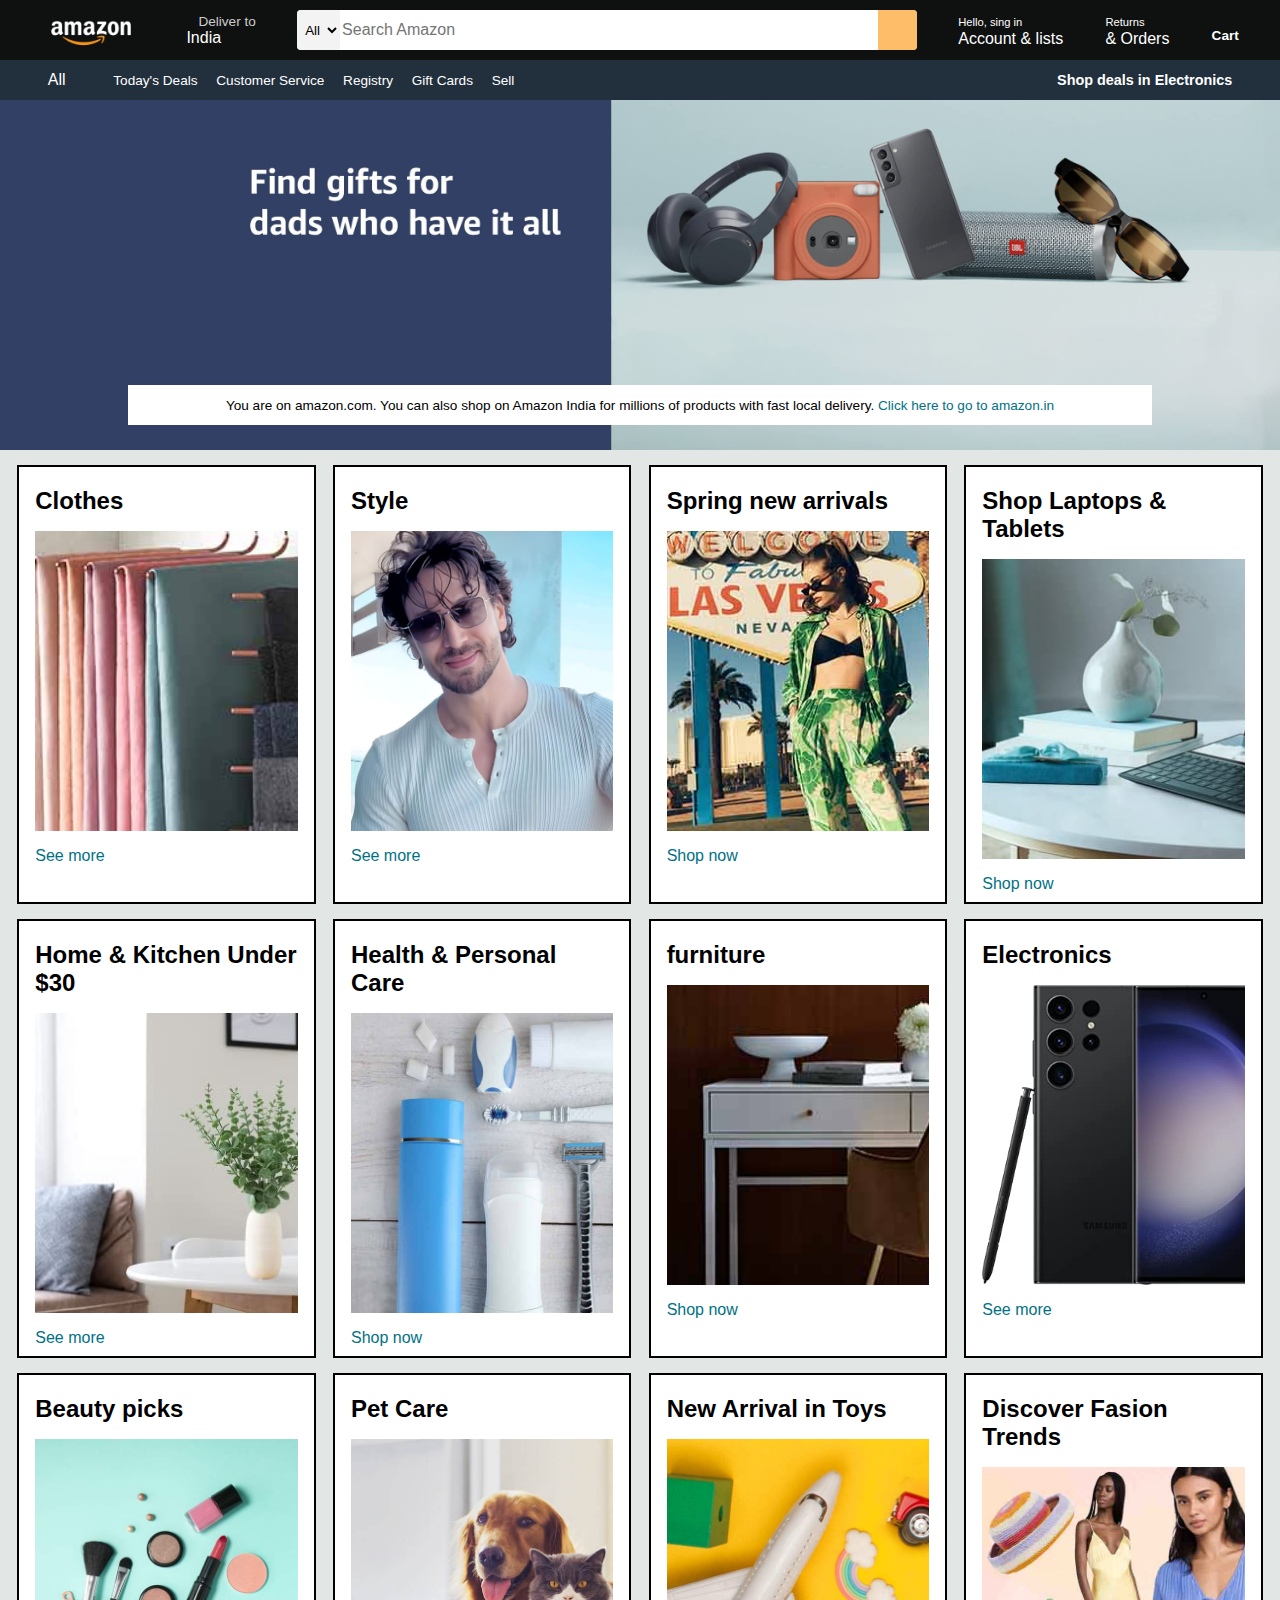
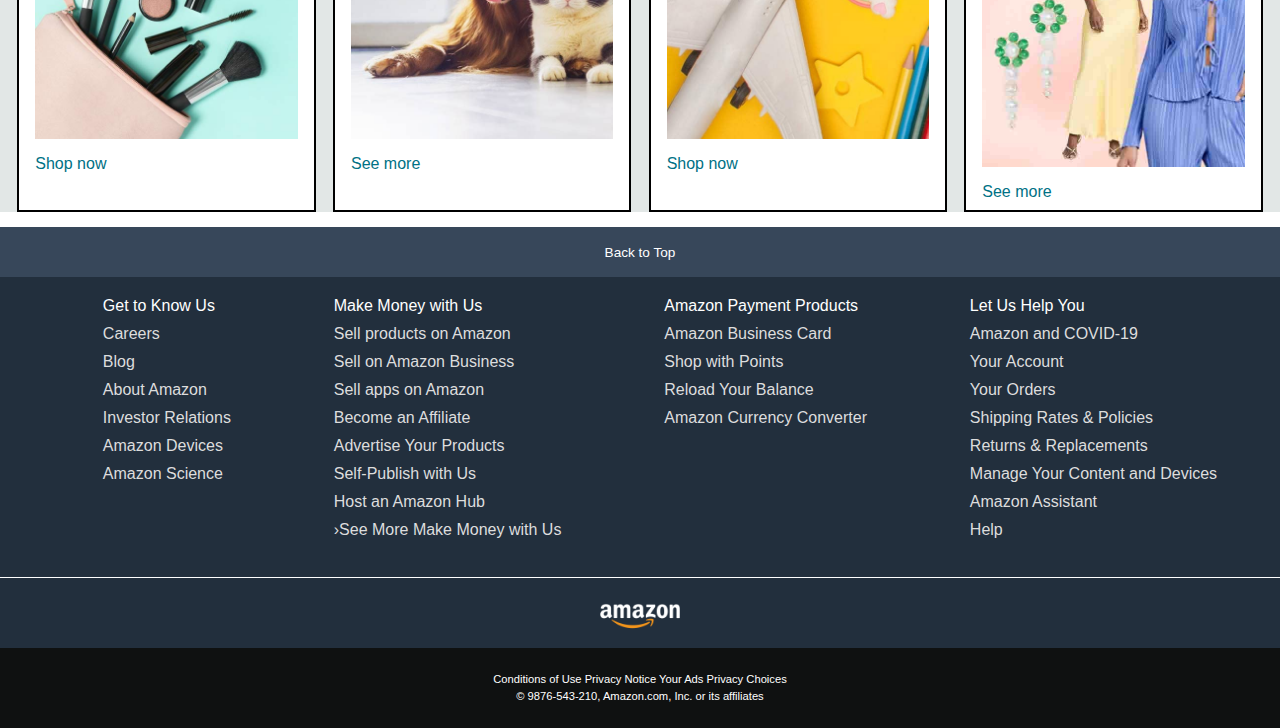
<file: index.html>
<!DOCTYPE html>
<html lang="en">
<head>
    <meta charset="UTF-8">
    <meta name="viewport" content="width=device-width, initial-scale=1.0">
    <title>Amazon</title>
    <link rel="stylesheet" href="https://cdnjs.cloudflare.com/ajax/libs/font-awesome/6.4.2/css/all.min.css" integrity="sha512-z3gLpd7yknf1YoNbCzqRKc4qyor8gaKU1qmn+CShxbuBusANI9QpRohGBreCFkKxLhei6S9CQXFEbbKuqLg0DA==" crossorigin="anonymous" referrerpolicy="no-referrer" />
    <link rel="stylesheet" href="style.css">
</head>
<body>
    <header>
        <div class="navbar">
            <div class="nav-logo border">
                <div class="logo"></div>
            </div>

            <div class="nav-address border">
                <p class="add-first">Deliver to</p>
                <div class="add-icon">
                    <i class="fa-sharp fa-solid fa-location-dot"></i>
                    <p class="add-sec">India</p>
                </div>
            </div>

            <div class="nav-search">
                <select class="search-select">
                    <option>All</option>
                </select>
                <input placeholder="Search Amazon" class="search-input">
                <div class="search-icon">
                    <i class="fa-solid fa-magnifying-glass"></i>
                </div>
            </div>
           
            <div class="nav-singin border">
                <p><span>Hello, sing in</span></p>
                <p>Account & lists</p>
            </div> 

            <div class="nav-return border">
                <p><span>Returns</span></p>
                <p> & Orders</p>
            </div> 

            <div class="nav-cart border">
                <i class="fa-solid fa-cart-shopping"></i>
                Cart 
            </div>
            </div>
     
            <div class="panel">
                <div class="panel-all">
                    <i class="fa-solid fa-bars"></i>
                    All
                </div>

                <div class="panel-ops">
                       <a href="https://www.amazon.com/gp/goldbox?ref_=nav_cs_gb">Today's Deals</a>
                       <a href="https://www.amazon.com/gp/help/customer/display.html?nodeId=508510&ref_=nav_cs_customerservice">Customer Service</a> 
                       <a href="https://www.amazon.com/gp/browse.html?node=16115931011&ref_=nav_cs_registry">Registry</a>
                       <a href="https://www.amazon.com/gift-cards/b/?ie=UTF8&node=2238192011&ref_=nav_cs_gc">Gift Cards</a>
                       <a href="https://www.amazon.com/b/?_encoding=UTF8&ld=AZUSSOA-sell&node=12766669011&ref_=nav_cs_sell">Sell</a>
                </div>

                <div class="panel-deals">
                    Shop deals in Electronics
                </div>
            </div>
    </header>

    <div class="hero-section">
        <div class="hero-msg">
            <p>You are on amazon.com. You can also shop on Amazon India for millions of products with fast local delivery. <a>Click here to go to amazon.in</a></p>
        </div>
    </div>

    <div class="shop-section">
        <div class="box">
            <div class="box-content">
            <h2>Clothes</h2>
            <div class="box-img" style="background-image: url('image/box1_image.jpg');"></div>
            <p>See more</p>
        </div>
        </div>
        <div class="box">
            <div class="box-content">
            <h2>Style</h2>
            <div class="box-img" style="background-image: url('image/box9_image.jpg');"></div>
            <p>See more</p>
        </div>
        </div>
        <div class="box">
            <div class="box-content">
            <h2>Spring new arrivals</h2>
            <div class="box-img" style="background-image: url('image/box10_image.jpg');"></div>
            <p>Shop now</p>
        </div>
        </div>
        <div class="box">
            <div class="box-content">
            <h2>Shop Laptops & Tablets</h2>
            <div class="box-img" style="background-image: url('image/box11_image.jpg');"></div>
            <p>Shop now</p>
        </div>
        </div>
        <div class="box">
            <div class="box-content">
            <h2>Home & Kitchen Under $30</h2>
            <div class="box-img" style="background-image: url('image/box12_image.jpg');"></div>
            <p>See more</p>
        </div>
        </div>

        <div class="box"> <div class="box-content">
            <h2>Health & Personal Care</h2>
            <div class="box-img" style="background-image: url('image/box2_image.jpg');"></div>
            <p>Shop now</p>
        </div>
    </div>

        <div class="box"> <div class="box-content">
            <h2>furniture</h2>
            <div class="box-img" style="background-image: url('image/box3_image.jpg');"></div>
            <p>Shop now</p>
        </div>
    </div>

        <div class="box"> <div class="box-content">
            <h2>Electronics</h2>
            <div class="box-img" style="background-image: url('image/box4_image.jpg');"></div>
            <p>See more</p>
        </div>
    </div>
        <div class="box">
            <div class="box-content">
            <h2>Beauty picks</h2>
            <div class="box-img" style="background-image: url('image/box5_image.jpg');"></div>
            <p>Shop now</p>
        </div>
        </div>

        <div class="box"> <div class="box-content">
            <h2>Pet Care</h2>
            <div class="box-img" style="background-image: url('image/box6_image.jpg');"></div>
            <p>See more</p>
        </div>
    </div>

        <div class="box"> <div class="box-content">
            <h2>New Arrival in Toys</h2>
            <div class="box-img" style="background-image: url('image/box7_image.jpg');"></div>
            <p>Shop now</p>
        </div>
    </div>

        <div class="box"> <div class="box-content">
            <h2>Discover Fasion Trends</h2>
            <div class="box-img" style="background-image: url('image/box8_image.jpg');"></div>
            <p>See more</p>
        </div>
    </div>
    </div>

    <footer>
        <div class="foot-panel1">
            Back to Top
        </div>

        <div class="foot-panel2">
            <ul>
            <p>Get to Know Us</p>
               <a> Careers</a>
               <a> Blog</a>
                <a>About Amazon</a>
                <a>Investor Relations</a>
               <a> Amazon Devices</a>
                <a>Amazon Science</a>
              </ul>  

            <ul>
             <p>Make Money with Us</p>
                <a>Sell products on Amazon</a>
                <a>Sell on Amazon Business</a>
                <a>Sell apps on Amazon</a>
               <a> Become an Affiliate</a>
               <a> Advertise Your Products</a>
               <a> Self-Publish with Us</a>
               <a> Host an Amazon Hub</a>
               <a> ›See More Make Money with Us</a>
              </ul> 

            <ul>
            
              <p>Amazon Payment Products</p>
               <a>Amazon Business Card</a> 
                <a>Shop with Points</a>
                <a>Reload Your Balance</a>
               <a> Amazon Currency Converter</a>
              </ul>  

            <ul>
            
             <p>Let Us Help You</p>
               <a> Amazon and COVID-19</a>
               <a> Your Account</a>
               <a>Your Orders</a> 
                <a>Shipping Rates & Policies</a>
              <a>Returns & Replacements</a>
               <a> Manage Your Content and Devices</a>
               <a> Amazon Assistant</a>
               <a> Help</a>
              
              </ul>  
        </div>

        <div class="foot-panel3">
            <div class="logo"></div>
        </div>

        <div class="foot-panel4">
            <div class="pages">
                <a>Conditions of Use</a>
                   <a>Privacy Notice</a>
                   <a>Your Ads Privacy Choices</a> 
            </div>
            <div class="copyright">
                © 9876-543-210, Amazon.com, Inc. or its affiliates
            </div>
        </div>
    </footer>
</body>
</html>
</file>
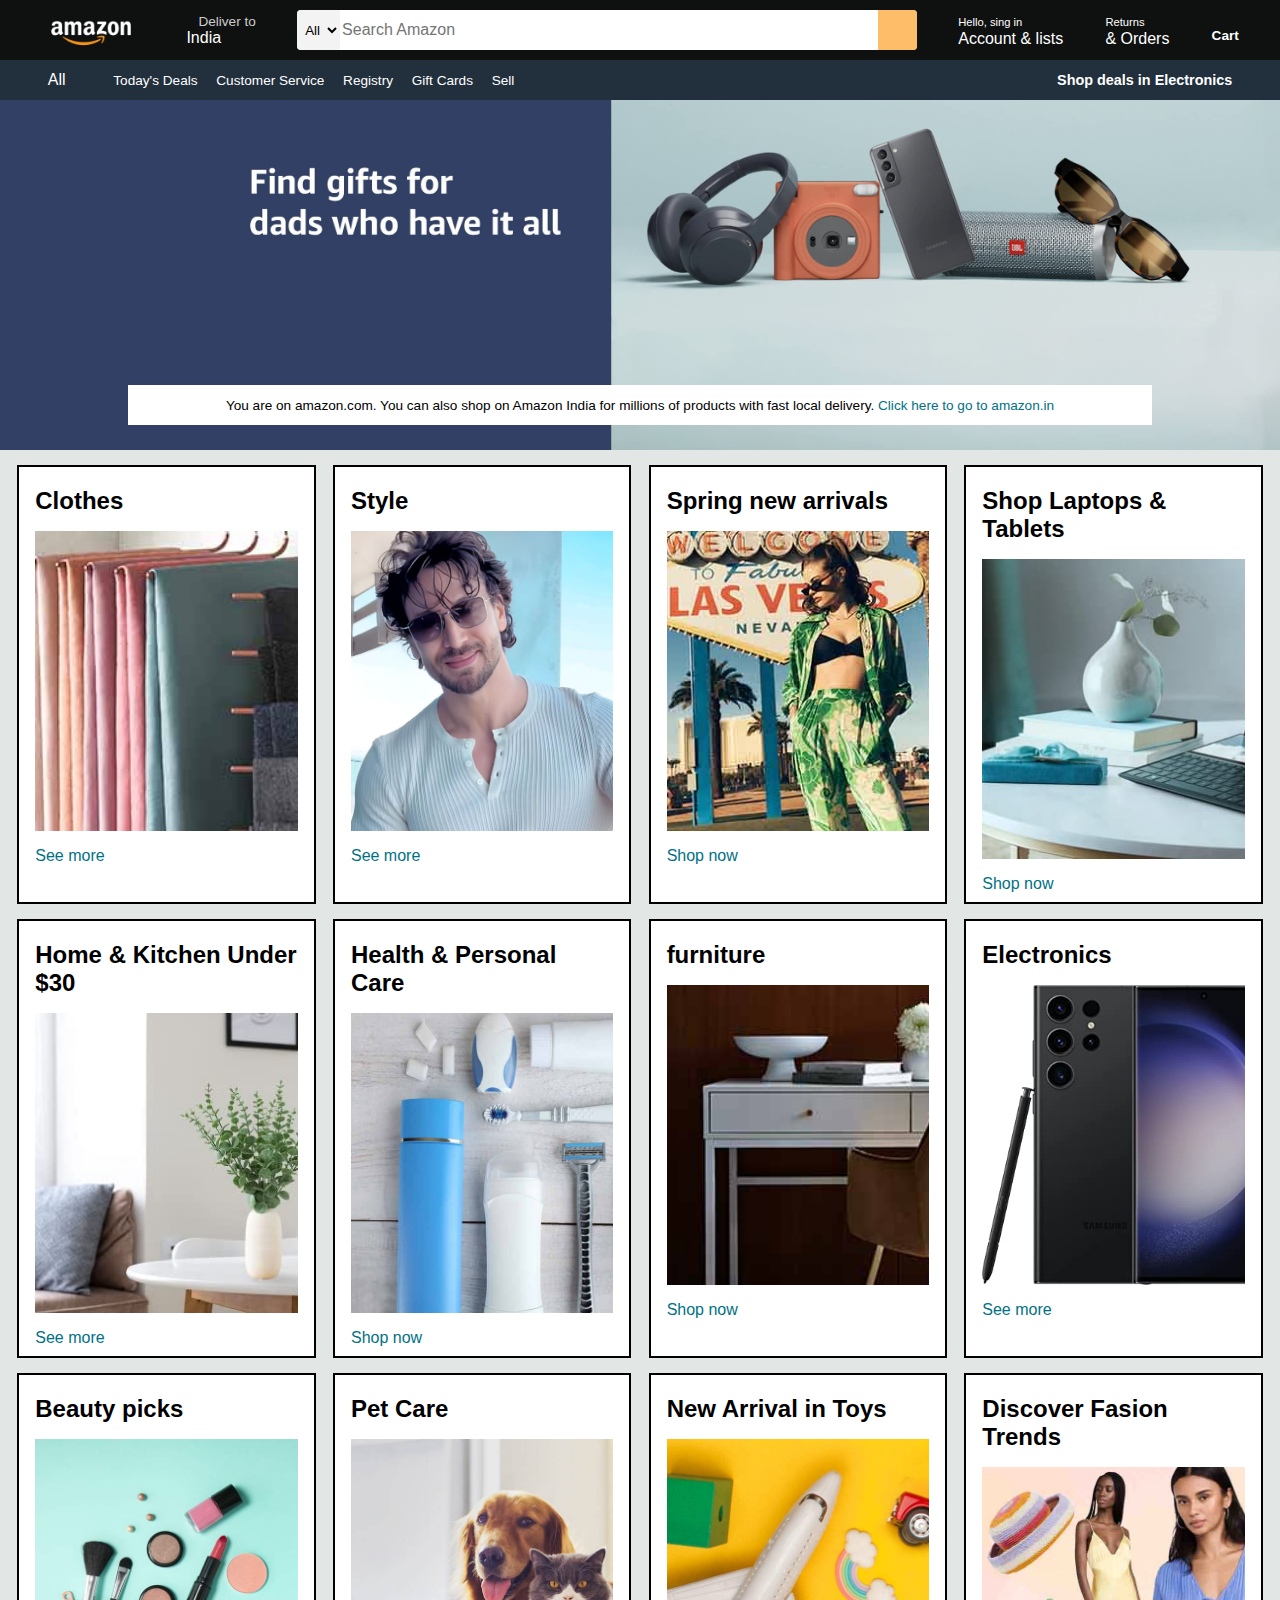
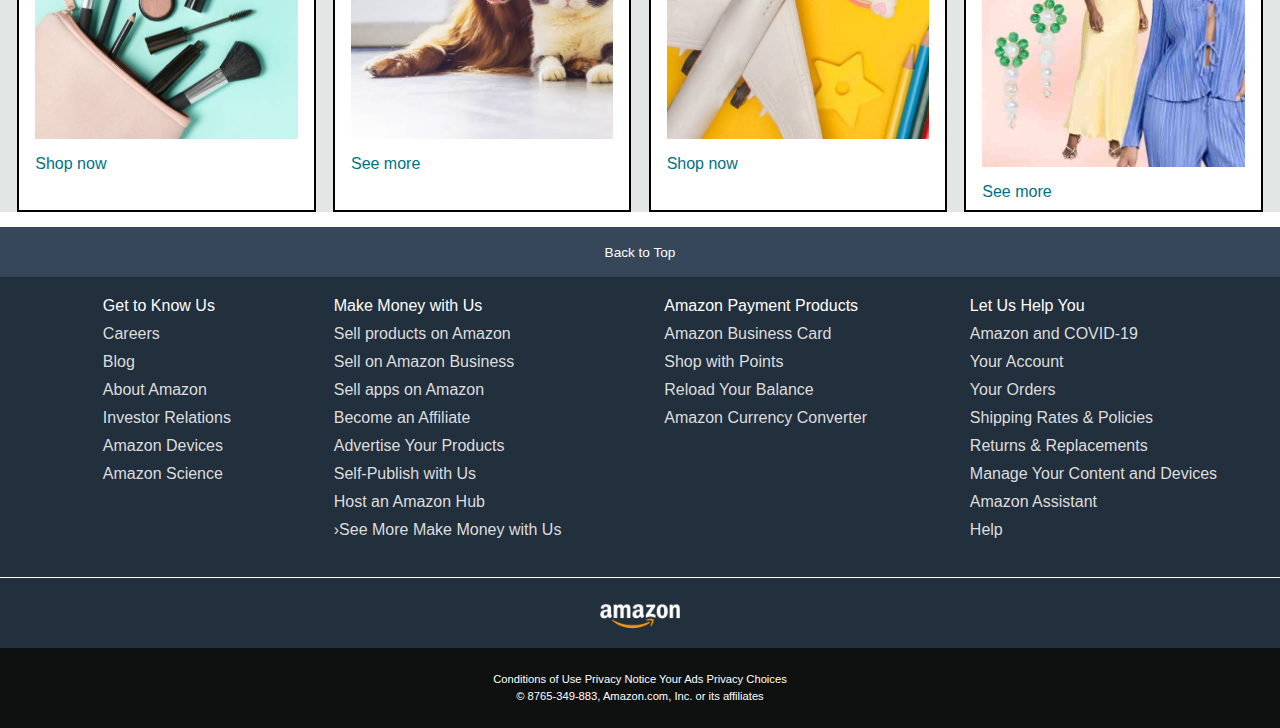
<file: Amazon/index.html>
<!DOCTYPE html>
<html lang="en">
<head>
    <meta charset="UTF-8">
    <meta name="viewport" content="width=device-width, initial-scale=1.0">
    <title>Amazon</title>
    <link rel="stylesheet" href="https://cdnjs.cloudflare.com/ajax/libs/font-awesome/6.4.2/css/all.min.css" integrity="sha512-z3gLpd7yknf1YoNbCzqRKc4qyor8gaKU1qmn+CShxbuBusANI9QpRohGBreCFkKxLhei6S9CQXFEbbKuqLg0DA==" crossorigin="anonymous" referrerpolicy="no-referrer" />
    <link rel="stylesheet" href="style.css">
</head>
<body>
    <header>
        <div class="navbar">
            <div class="nav-logo border">
                <div class="logo"></div>
            </div>

            <div class="nav-address border">
                <p class="add-first">Deliver to</p>
                <div class="add-icon">
                    <i class="fa-sharp fa-solid fa-location-dot"></i>
                    <p class="add-sec">India</p>
                </div>
            </div>

            <div class="nav-search">
                <select class="search-select">
                    <option>All</option>
                </select>
                <input placeholder="Search Amazon" class="search-input">
                <div class="search-icon">
                    <i class="fa-solid fa-magnifying-glass"></i>
                </div>
            </div>
           
            <div class="nav-singin border">
                <p><span>Hello, sing in</span></p>
                <p>Account & lists</p>
            </div> 

            <div class="nav-return border">
                <p><span>Returns</span></p>
                <p> & Orders</p>
            </div> 

            <div class="nav-cart border">
                <i class="fa-solid fa-cart-shopping"></i>
                Cart 
            </div>
            </div>
     
            <div class="panel">
                <div class="panel-all">
                    <i class="fa-solid fa-bars"></i>
                    All
                </div>

                <div class="panel-ops">
                    <p>Today's Deals</p>
                       <p>Customer Service</p> 
                       <p> Registry</p>
                        <p>Gift Cards</p>
                       <p> Sell</p>
                </div>

                <div class="panel-deals">
                    Shop deals in Electronics
                </div>
            </div>
    </header>

    <div class="hero-section">
        <div class="hero-msg">
            <p>You are on amazon.com. You can also shop on Amazon India for millions of products with fast local delivery. <a>Click here to go to amazon.in</a></p>
        </div>
    </div>

    <div class="shop-section">
        <div class="box">
            <div class="box-content">
            <h2>Clothes</h2>
            <div class="box-img" style="background-image: url('image/box1_image.jpg');"></div>
            <p>See more</p>
        </div>
        </div>
        <div class="box">
            <div class="box-content">
            <h2>Style</h2>
            <div class="box-img" style="background-image: url('image/box9_image.jpg');"></div>
            <p>See more</p>
        </div>
        </div>
        <div class="box">
            <div class="box-content">
            <h2>Spring new arrivals</h2>
            <div class="box-img" style="background-image: url('image/box10_image.jpg');"></div>
            <p>Shop now</p>
        </div>
        </div>
        <div class="box">
            <div class="box-content">
            <h2>Shop Laptops & Tablets</h2>
            <div class="box-img" style="background-image: url('image/box11_image.jpg');"></div>
            <p>Shop now</p>
        </div>
        </div>
        <div class="box">
            <div class="box-content">
            <h2>Home & Kitchen Under $30</h2>
            <div class="box-img" style="background-image: url('image/box12_image.jpg');"></div>
            <p>See more</p>
        </div>
        </div>

        <div class="box"> <div class="box-content">
            <h2>Health & Personal Care</h2>
            <div class="box-img" style="background-image: url('image/box2_image.jpg');"></div>
            <p>Shop now</p>
        </div>
    </div>

        <div class="box"> <div class="box-content">
            <h2>furniture</h2>
            <div class="box-img" style="background-image: url('image/box3_image.jpg');"></div>
            <p>Shop now</p>
        </div>
    </div>

        <div class="box"> <div class="box-content">
            <h2>Electronics</h2>
            <div class="box-img" style="background-image: url('image/box4_image.jpg');"></div>
            <p>See more</p>
        </div>
    </div>
        <div class="box">
            <div class="box-content">
            <h2>Beauty picks</h2>
            <div class="box-img" style="background-image: url('image/box5_image.jpg');"></div>
            <p>Shop now</p>
        </div>
        </div>

        <div class="box"> <div class="box-content">
            <h2>Pet Care</h2>
            <div class="box-img" style="background-image: url('image/box6_image.jpg');"></div>
            <p>See more</p>
        </div>
    </div>

        <div class="box"> <div class="box-content">
            <h2>New Arrival in Toys</h2>
            <div class="box-img" style="background-image: url('image/box7_image.jpg');"></div>
            <p>Shop now</p>
        </div>
    </div>

        <div class="box"> <div class="box-content">
            <h2>Discover Fasion Trends</h2>
            <div class="box-img" style="background-image: url('image/box8_image.jpg');"></div>
            <p>See more</p>
        </div>
    </div>
    </div>

    <footer>
        <div class="foot-panel1">
            Back to Top
        </div>

        <div class="foot-panel2">
            <ul>
            <p>Get to Know Us</p>
               <a> Careers</a>
               <a> Blog</a>
                <a>About Amazon</a>
                <a>Investor Relations</a>
               <a> Amazon Devices</a>
                <a>Amazon Science</a>
              </ul>  

            <ul>
             <p>Make Money with Us</p>
                <a>Sell products on Amazon</a>
                <a>Sell on Amazon Business</a>
                <a>Sell apps on Amazon</a>
               <a> Become an Affiliate</a>
               <a> Advertise Your Products</a>
               <a> Self-Publish with Us</a>
               <a> Host an Amazon Hub</a>
               <a> ›See More Make Money with Us</a>
              </ul> 

            <ul>
            
              <p>Amazon Payment Products</p>
               <a>Amazon Business Card</a> 
                <a>Shop with Points</a>
                <a>Reload Your Balance</a>
               <a> Amazon Currency Converter</a>
              </ul>  

            <ul>
            
             <p>Let Us Help You</p>
               <a> Amazon and COVID-19</a>
               <a> Your Account</a>
               <a>Your Orders</a> 
                <a>Shipping Rates & Policies</a>
              <a>Returns & Replacements</a>
               <a> Manage Your Content and Devices</a>
               <a> Amazon Assistant</a>
               <a> Help</a>
              
              </ul>  
        </div>

        <div class="foot-panel3">
            <div class="logo"></div>
        </div>

        <div class="foot-panel4">
            <div class="pages">
                <a>Conditions of Use</a>
                   <a>Privacy Notice</a>
                   <a>Your Ads Privacy Choices</a> 
            </div>
            <div class="copyright">
                © 8765-349-883, Amazon.com, Inc. or its affiliates
            </div>
        </div>
    </footer>
</body>
</html>
</file>
<file: style.css>
*{
    margin: 0px;
    font-family: arial;
    border: border-box;
 }

 .navbar{
    height: 60px;
    background-color: #0f1111;
    color: white;
    display: flex;
    align-items: center;
    justify-content: space-evenly;
 }
    
    .nav-logo{
      height: 50px;
      width: 100px;
    }

    .logo{
      background-image: url(image/amazon_logo.png);
      background-size: cover;
      height: 50px;
      width: 100px;
    }

    .border{
      border: 1.5px solid transparent;
    }

    .border:hover{
      border: 1.5px solid white;
    }

    /**box2**/

    .add-first{
      color: #cccccc;
      font-size: 0.85rem;
      margin-left: 15px;
    }

    .add-sec{
      font-size: 1rem;
      margin-left: 3px;
    }

    .add-icon{
      display: flex;
      align-items: center;
    }

    /**box3**/

    .nav-search{
      display: flex;
      background-color: pink;
      width: 620px;
      height: 40px;
      border-radius: 4px;
    }

    .search-select{
      background-color: #f3f3f3;
      width: 50px;
      text-align: center;
      border-top-left-radius: 4px;
      border-bottom-left-radius: 4px;
      border: none;
    }

    .search-input{
      width: 100%;
      font-size: 1rem;
      border: none;
    }

    .search-icon{
      width: 45px;
      display: flex;
      justify-content: center;
      align-items: center;
      font-size: 1.2rem;
      background-color: #febd68;
      border-top-right-radius: 4px;
      border-bottom-right-radius: 4px;
      color: #0f1111;
    }

    .nav-search:hover{
      border: 2px solid orange;
    }

    /** box4 **/
    span{
      font-size: 0.7rem;
    }

    .nav-sec{
      font-size: 0.85rem;
      font-weight: 700;
    }

   /** box5 **/
   .nav-cart i {
    font-size: 30px;
   }

   .nav-cart {
    font-size: 0.85rem;
    font-weight: 700;
   }
   /** panel **/
    .panel{
      height: 40px;
      background-color: #222f3d;
      display: flex;
      color: white;
      align-items: center;
      justify-content: space-evenly;
    }

    .panel-ops a{
      display: inline;
      margin-right: 15px;
      color: white;
      text-decoration: none;
    }

    .panel-ops{
      width: 70%;
      font-size: 0.85rem;
    }

    .panel-deals {
      font-size: 0.9rem;
      font-weight: 700;
    }

    /** hero section **/
    .hero-section{
      background-image: url(image/hero_image.jpg);
      background-size: cover;
      height: 350px;
      display: flex;
      justify-content: center;
      align-items: flex-end;
    }

    .hero-msg {
      background-color: white;
      color: black;
      height: 40px;
      display: flex;
      align-items: center;
      justify-content: center;
      font-size: 0.85rem;
      width: 80%;
      margin-bottom: 25px;
    }

    .hero-msg a{
      color: #007185;
    }

    /** shop section **/
    .shop-section{
      display: flex;
      flex-wrap: wrap;
      justify-content: space-evenly;
      background-color: #e2e7e6;
    }

    .box{
      border: 2px solid black;
      height: 400px;
      width: 23%;
      background-color: white;
      padding: 20px 0 15px;
      margin-top: 15px;
    }

    .box-img{
      height: 300px;
      background-size: cover;
      margin-top: 1rem;
      margin-bottom: 1rem;

    }

    .box-content{
      margin-left: 1rem;
      margin-right: 1rem;
    }

    .box-content p{
      color: #007185;
    }

    /** footer **/
    footer{
      margin-top: 15px;
    }

    .foot-panel1{
      background-color: #37475a;
      color: white;
      height: 50px;
      display: flex;
      justify-content: center;
      align-items: center;
      font-size: 0.85rem;
    }

    .foot-panel2{
      background-color: #222f3d;
      color: white;
      height: 300px;
      display: flex;
      justify-content: space-evenly;
    }

    ul{
      margin-top: 20px;
    }

    ul a{
      display: block;
      font-size: 0.85;
      margin-top: 10px;
      color: #dddddd;
    }

    .foot-panel3{
      background-color: #222f3d;
      border-top: 0.5px solid white;
      height: 70px;
      display: flex;
      justify-content: center;
      align-items: center;
    }

    .logo{
      background-image: url(image/amazon_logo.png);
      background-size: cover;
      height: 50px;
      width: 100px;
    }

    .foot-panel4{
      background-color: #0f1111;
      color: white;
      height: 80px;
      font-size: 0.7rem;
      text-align: center;
    }

    .pages{
      padding-top: 25px;
    }

    .copyright{
      padding-top: 5px;
    }
</file>
<file: Amazon/style.css>
*{
    margin: 0px;
    font-family: arial;
    border: border-box;
 }

 .navbar{
    height: 60px;
    background-color: #0f1111;
    color: white;
    display: flex;
    align-items: center;
    justify-content: space-evenly;
 }
    
    .nav-logo{
      height: 50px;
      width: 100px;
    }

    .logo{
      background-image: url(image/amazon_logo.png);
      background-size: cover;
      height: 50px;
      width: 100px;
    }

    .border{
      border: 1.5px solid transparent;
    }

    .border:hover{
      border: 1.5px solid white;
    }

    /**box2**/

    .add-first{
      color: #cccccc;
      font-size: 0.85rem;
      margin-left: 15px;
    }

    .add-sec{
      font-size: 1rem;
      margin-left: 3px;
    }

    .add-icon{
      display: flex;
      align-items: center;
    }

    /**box3**/

    .nav-search{
      display: flex;
      background-color: pink;
      width: 620px;
      height: 40px;
      border-radius: 4px;
    }

    .search-select{
      background-color: #f3f3f3;
      width: 50px;
      text-align: center;
      border-top-left-radius: 4px;
      border-bottom-left-radius: 4px;
      border: none;
    }

    .search-input{
      width: 100%;
      font-size: 1rem;
      border: none;
    }

    .search-icon{
      width: 45px;
      display: flex;
      justify-content: center;
      align-items: center;
      font-size: 1.2rem;
      background-color: #febd68;
      border-top-right-radius: 4px;
      border-bottom-right-radius: 4px;
      color: #0f1111;
    }

    .nav-search:hover{
      border: 2px solid orange;
    }

    /** box4 **/
    span{
      font-size: 0.7rem;
    }

    .nav-sec{
      font-size: 0.85rem;
      font-weight: 700;
    }

   /** box5 **/
   .nav-cart i {
    font-size: 30px;
   }

   .nav-cart {
    font-size: 0.85rem;
    font-weight: 700;
   }
   /** panel **/
    .panel{
      height: 40px;
      background-color: #222f3d;
      display: flex;
      color: white;
      align-items: center;
      justify-content: space-evenly;
    }

    .panel-ops p{
      display: inline;
      margin-right: 15px;
    }

    .panel-ops{
      width: 70%;
      font-size: 0.85rem;
    }

    .panel-deals {
      font-size: 0.9rem;
      font-weight: 700;
    }

    /** hero section **/
    .hero-section{
      background-image: url(image/hero_image.jpg);
      background-size: cover;
      height: 350px;
      display: flex;
      justify-content: center;
      align-items: flex-end;
    }

    .hero-msg {
      background-color: white;
      color: black;
      height: 40px;
      display: flex;
      align-items: center;
      justify-content: center;
      font-size: 0.85rem;
      width: 80%;
      margin-bottom: 25px;
    }

    .hero-msg a{
      color: #007185;
    }

    /** shop section **/
    .shop-section{
      display: flex;
      flex-wrap: wrap;
      justify-content: space-evenly;
      background-color: #e2e7e6;
    }

    .box{
      border: 2px solid black;
      height: 400px;
      width: 23%;
      background-color: white;
      padding: 20px 0 15px;
      margin-top: 15px;
    }

    .box-img{
      height: 300px;
      background-size: cover;
      margin-top: 1rem;
      margin-bottom: 1rem;

    }

    .box-content{
      margin-left: 1rem;
      margin-right: 1rem;
    }

    .box-content p{
      color: #007185;
    }

    /** footer **/
    footer{
      margin-top: 15px;
    }

    .foot-panel1{
      background-color: #37475a;
      color: white;
      height: 50px;
      display: flex;
      justify-content: center;
      align-items: center;
      font-size: 0.85rem;
    }

    .foot-panel2{
      background-color: #222f3d;
      color: white;
      height: 300px;
      display: flex;
      justify-content: space-evenly;
    }

    ul{
      margin-top: 20px;
    }

    ul a{
      display: block;
      font-size: 0.85;
      margin-top: 10px;
      color: #dddddd;
    }

    .foot-panel3{
      background-color: #222f3d;
      border-top: 0.5px solid white;
      height: 70px;
      display: flex;
      justify-content: center;
      align-items: center;
    }

    .logo{
      background-image: url(image/amazon_logo.png);
      background-size: cover;
      height: 50px;
      width: 100px;
    }

    .foot-panel4{
      background-color: #0f1111;
      color: white;
      height: 80px;
      font-size: 0.7rem;
      text-align: center;
    }

    .pages{
      padding-top: 25px;
    }

    .copyright{
      padding-top: 5px;
    }
</file>
